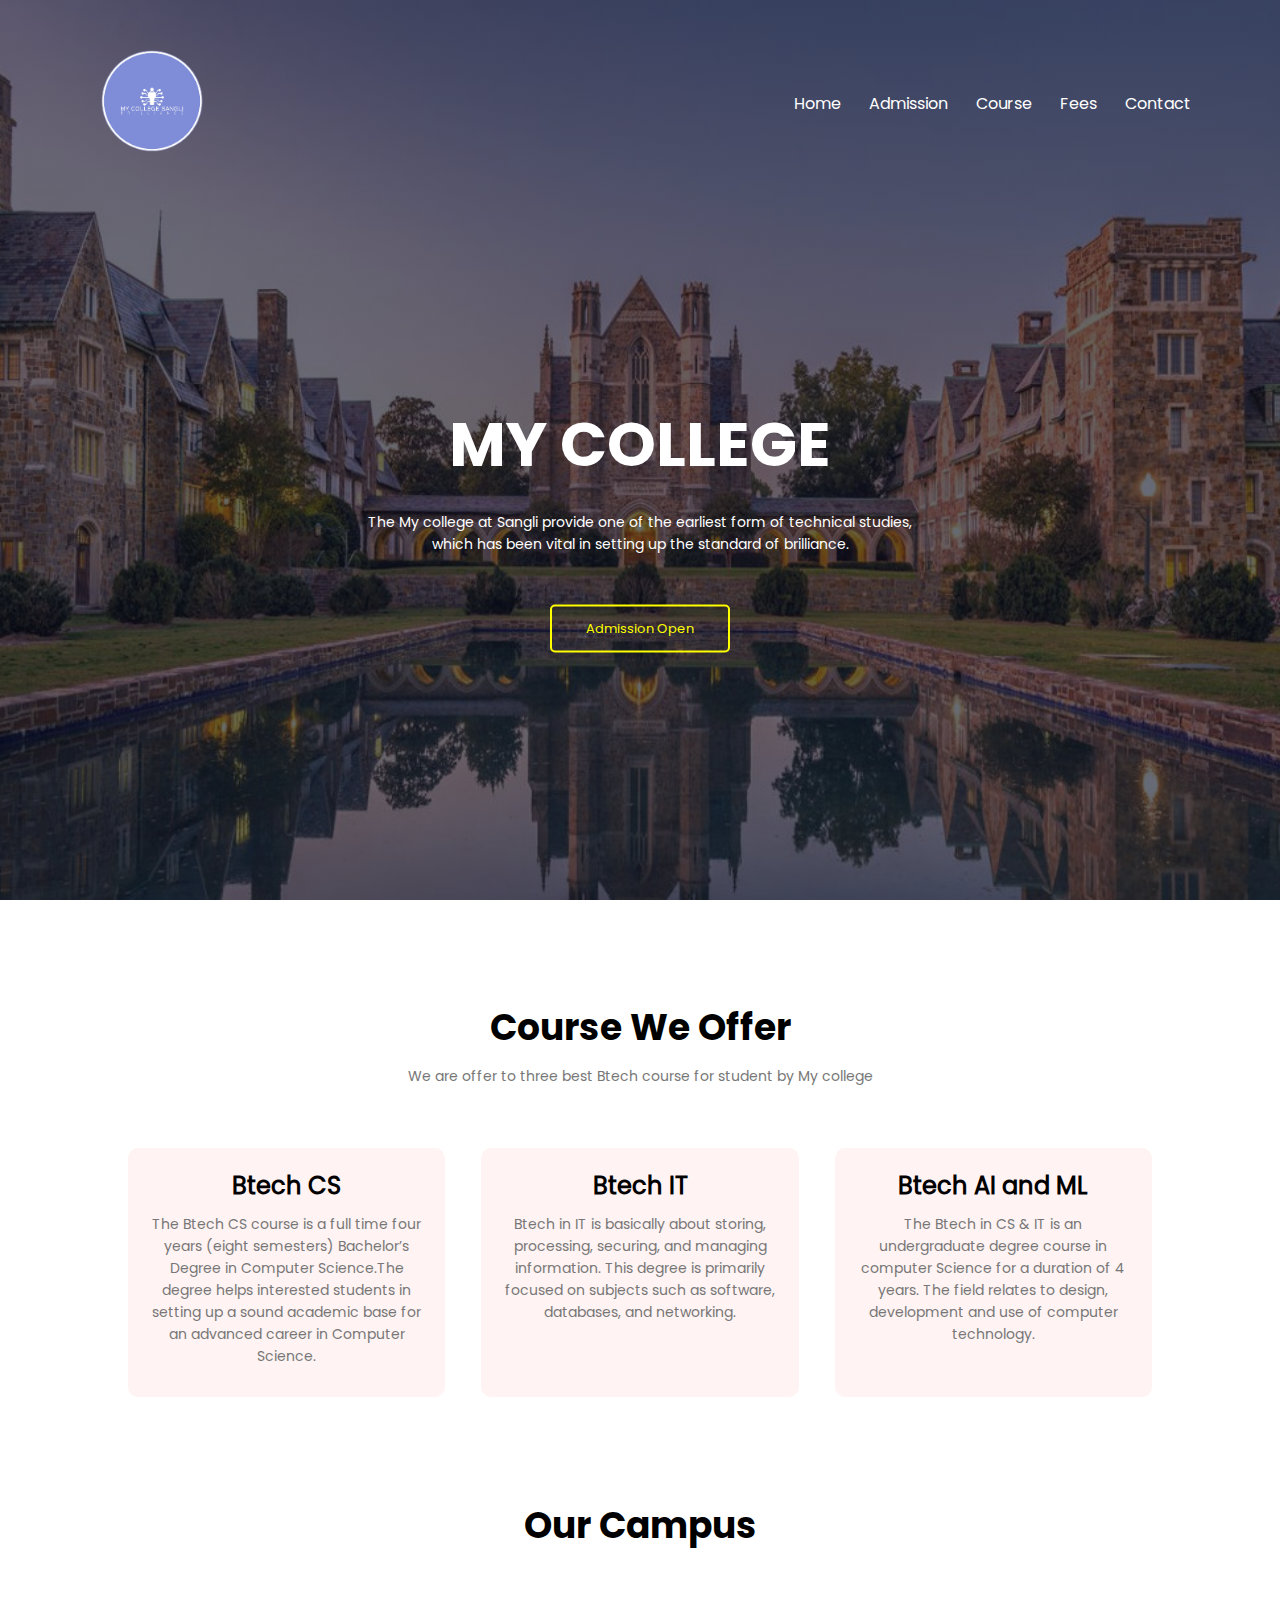
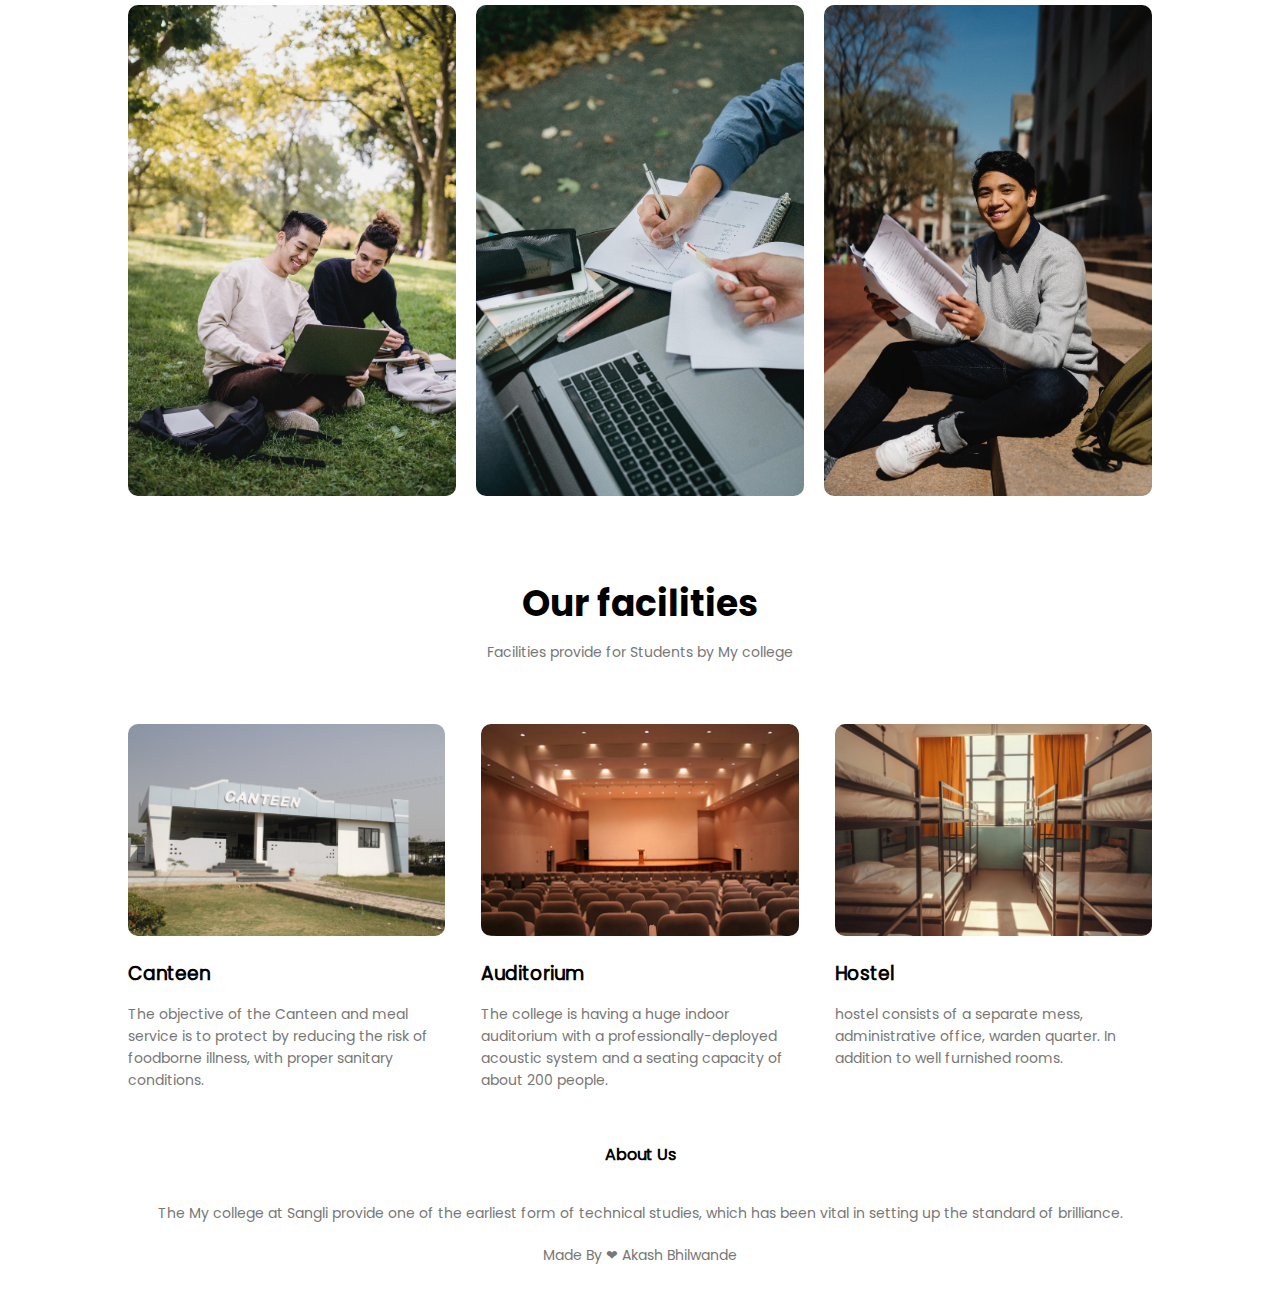
<file: index.html>
<!DOCTYPE html>
<html lang="en">
<head>
    
    <meta name="viewport"content="width=device-width, initial-scale=1.0, maximum-scale=1.0, user-scalable=0">
    <meta name="description" content="The My college at Sangli provide one of the earliest form of technical studies, which has been vital in setting up the standard of brilliance.">
    <meta name="keywords" content="My college,Collage">
    <meta name="author" content="Akash Bhilwande">

    <title>My college</title>
    
    <link rel="stylesheet" href="css/main_style.css">
    <link rel="shortcut icon" href="image/favicon.ico" type="image/svg+xml">
</head>
<body>
    
    <section class="header">
        <nav>
            <a href="index.html"><img src="image/logo.png" id="logo-img"></a>

            <div class="nav-links" id="navLinks">

                <span class="icon" onclick="hidemenu()">&#10005;</span>
                <ul>
                    <li><a href="index.html">Home</a></li>
                    <li><a href="Admission_page.html">Admission</a></li>
                    <li><a href="#course_call">Course</a></li>
                    <li><a href="fees_page.html">Fees</a></li>
                    <li><a href="Contact_page.html">Contact</a></li>
                </ul>
            </div> 
            <span class="icon" onclick="showmenu()">&#9776;</span>
        </nav>
       
        <div class="text-box">
            <h1>MY COLLEGE</h1>
            <p>The My college at Sangli provide one of the earliest form of technical studies,<br>which has been vital in setting up the standard of brilliance.</p>
            
            <a href="Admission_page.html" class="hero-btn">Admission Open</a>
        </div>
    </section>

    <!--Course of Collage-->


    <section class="course" id="course_call">
        <h1>Course We Offer</h1>
        <p>We are offer to three best Btech course for student by My college</p>

        <div class="row">
            <div class="course-col">
                <h2>Btech CS</h2>
                <p>The Btech CS course is a full time four years (eight semesters) Bachelor’s Degree in Computer Science.The degree helps interested students in setting up a sound academic base for an advanced career in Computer Science.</p>
            </div>

            <div class="course-col">
                <h2>Btech IT </h2>
                <p>Btech  in IT is basically about storing, processing, securing, and managing information. This degree is primarily focused on subjects such as software, databases, and networking. </p>
            </div>

            <div class="course-col">
                <h2>Btech AI and ML</h2>
                <p>The Btech in CS & IT  is an undergraduate degree course in computer Science for a duration of 4 years. The field relates to design, development and use of computer technology. </p>
            </div>


        </div>
    </section>

    <!--Campus Section-->

    <section class="campus">
        <h1> Our Campus</h1>
        <!-- <p>Lorem ipsum dolor sit amet consectetur adipisicing elit. Quibusdam quisquam atque non voluptate</p> -->

            <div class="row">
                <div class="campus-col">
                    <img src="image/cm1.jfif" alt="">
                    <div class="layer">
                        <h3>Environment</h3>
                    </div>
                </div>

                <div class="campus-col">
                    <img src="image/cm2.jfif" alt="">
                    <div class="layer">
                        <h3>Community</h3>
                    </div>
                </div>

                <div class="campus-col">
                    <img src="image/cm3.jfif" alt="">
                    <div class="layer">
                        <h3>Education</h3>
                    </div>
                </div>
            </div>
    </section>

    <!--Facilities Section-->

    <section class="facilities">
        <h1> Our facilities</h1>
        <p>Facilities provide for Students by My college</p>

        <div class="row">
            <div class="facilities-col">
                <img src="image/canteen.jfif" alt="">
                <h3>Canteen</h3>
                <p>The objective of the Canteen and meal service is to protect by reducing the risk of foodborne illness, with proper sanitary conditions.</p>
            </div>

            <div class="facilities-col">
                <img src="image/auditorium.jpg" alt="">
                <h3>Auditorium</h3>
                <p>The college is having a huge indoor auditorium with a professionally-deployed acoustic system and a seating capacity of about 200 people.</p>
            </div>

            <div class="facilities-col">
                <img src="image/hostel.jpg" alt="">
                <h3>Hostel</h3>
                <p>hostel consists of a separate mess, administrative office, warden quarter. In addition to well furnished rooms.</p>
            </div>
        </div>
        </section>

        <!--Call To Action Section-->

        <!-- <section class="ctn">
            <h1> &nbsp; &nbsp;&nbsp;&nbsp;&nbsp;&nbsp;&nbsp;&nbsp;&nbsp;&nbsp;&nbsp;&nbsp;&nbsp;&nbsp;&nbsp;&nbsp; </h1>
        </section> -->

         <!--Footer-->
         <section class="footer">
             <h4>About Us</h4>
            <p>The My college at Sangli provide one of the earliest form of technical studies,
                which has been vital in setting up the standard of brilliance.</p>
             <p id="copyright">Made By &#10084; Akash Bhilwande</p>
         </section>

    <!--Javascript is Start-->
    <script src="javascript/main_script.js"></script>
</body>

    
    
</html>
</file>
<file: css/main_style.css>
/* Cascading Style Sheets */

*{
    margin: 0;
    padding: 0;
    /* border: 1px solid yellow; */
}

@font-face {
    font-family: myFirstFont;
    src: url(../Poppins/Poppins-Regular.ttf);
}
    @font-face {
    font-family: bold;
    src: url(../Poppins/Poppins-Bold.ttf);
}

@font-face {
    font-family: secound;
    src: url(../Poppins/Poppins-Bold.ttf);
}

h1{
    font-family: bold;
}

body{
    font-family: myFirstFont,Verdana, Geneva, Tahoma, sans-serif;
    cursor:default;
}

    /* Website Scrollerbar */
    body::-webkit-scrollbar {
        width: 5px !important;
        height: 5px !important;
    }
    body::-webkit-scrollbar-track {
        background: #3838387c !important;
    }
    body::-webkit-scrollbar-thumb {
        background-color: #e0120ba4 !important;
        border: 1px solid #ff020279 !important;
        border-radius: 1px !important;
    }

.header{
    min-height: 100vh;
    width: 100%;
    background-image: linear-gradient(rgba(4,9,30,0.6),rgba(4,9,30,0.6)),url(../image/background.jpg);
    background-position: center;
    background-size: cover;
    position: relative;
}
nav{
    display: flex;
    padding: 2% 6%;
    justify-content: space-between;
    align-items: center;
}
nav img{
    width: 150px;
}
.nav-links{
    flex: 1;
    text-align: right;
    
}
.nav-links ul li{
    list-style: none;
    display: inline-block;
    padding: 8px 12px;
    position: relative;
    
}
.nav-links a{
    color: #fff;
    text-decoration: none;
    font-size: 16px;
    
}
.nav-links ul li::after{
    content: '';
    width: 0%;
    height: 2px;
    background: #ff0000;
    display: block;
    margin: auto;
    transition: 0.5s;
    
}
.nav-links ul li:hover::after{
    width: 100%;
    
}
.text-box{
    width: 90%;
    color: #fff;
    position:absolute;
    top: 30%;
    left: 50%;
    transform: translate(-50%,50%);
    text-align: center;
}
.text-box h1{
    font-size: 62px;
    font-weight: bold;

}
.text-box p{
    margin: 10px 0 40px;
    font-size: 14px;
    color: #fff;
    
}
.hero-btn{
    display: inline-block;
    text-decoration: none;
    color: yellow;
    border: 2px solid yellow;
    padding: 12px 34px;
    font-size: 13px;
    background: transparent;
    position: relative;
    cursor: pointer;
    border-radius: 5px;
}
.hero-btn:hover{
    color: black;
    border: 2px solid yellow;
    background:yellow;
    transition: 0.5s;
}

.icon{
    display:none;
}

/* Course */

 .course{
    width: 80%;
    margin: auto;
    text-align: center;
    padding-top: 100px;
}
h1{
    font-size: 36px;
    font-weight: 300;
}
p{
    color:#777;
    font-size: 14px;
    font-weight: 300;
    line-height: 22px;
    padding: 10px;
}
.row{
    margin-top: 5%;
    display: flex;
    justify-content: space-between;
}
.course-col{
    flex-basis: 31%;
    background: #fff3f3;
    border-radius: 10px;
    margin-bottom:5%;
    padding: 20px 12px;
    box-sizing: border-box;
    transition: 0.5s;
}
h3{
    text-align: center;
    font-weight: 600;
    margin: 10px 0px;
}
.course-col:hover{
    box-shadow: 10px 10px 24px 0px rgba(0,0,0,0.4);
}


    /*Campus*/


.campus{
    width: 80%;
    margin: auto;
    text-align: center;
    padding-top: 50px;
}
.campus-col{
    flex-basis: 32%;
    border-radius: 10px;
    margin-bottom: 30px;
    position: relative;
    overflow: hidden;
}
.campus-col img{
    width: 100%;
    display: block;
}
.layer{
    background: transparent;
    height: 100%;
    width: 100%;
    position: absolute;
    top: 0%;
    left: 0%;
    transition: 0.5s;
}

.layer:hover{
    background: rgba(0, 245, 253, 0.534);

    /* rgba(253, 0, 0, 0.7); */
}

.layer h3{
    width: 100%;
    font-weight: 500;
    color: #fff;
    font-size: 26px;
    bottom: 0%;
    left: 50%;
    transform: translate(-50%);
    position: absolute;
    opacity: 0;
    transition: 0.5s;
}

.layer:hover h3{
    opacity: 1;
    bottom: 49%;
}

/* Facilities */

.facilities{
    width: 80%;
    margin: auto;
    text-align: center;
    padding-top: 50px;
}

.facilities-col{
    flex-basis: 31%;
    border-radius: 10px;
    margin-bottom: 5%;
    text-align: left;
}
.facilities-col img{
    width: 100%;
    border-radius: 10px;
    transition: 0.5s;
}
.facilities-col p{
    padding: 0%;
}

.facilities-col h3{
    margin-top: 16px;
    margin-bottom: 15px;
    text-align: left;
}

.facilities-col img:hover{
    box-shadow: 3.5px 5px 15px 10px rgba(0, 0, 0, 0.308);
}

/* Call To Action */

.ctn{
    margin: 100px auto;
    width: 80%;
    background-image: linear-gradient(rgba(0,0,0,0.5),rgba(0,0,0,0.5)), url(../image/banner_MYC.jpg);
    background-position: center;
    background-size: cover;
    border-radius: 10px;
    text-align: center;
    padding: 100px 0;
    transition: 0.5s;
}
.ctn h1{
    color: #fff;
    margin-bottom: 40px;
    padding: 0;
}
.ctn:hover{
    margin: 100px auto;
    width: 80%;
    background-image:linear-gradient(rgba(0,0,0,0.3),rgba(0,0,0,0.3)),url(../image/banner_MYC.jpg);
    background-position: center;
    background-size: cover;
    border-radius: 10px;
    padding: 100px 0;
    box-shadow: 10px 10px 24px 0px rgba(0, 0, 0, 0.664);
}
.ctn{
    
}

/* Footer */

.footer{
    width: 100%;
    text-align: center;
    padding: 30px 0;
    margin-top: -50px;
}

.footer h4{
    margin-bottom: 25px;
    margin-top: 20px;
    font-weight: 600;
} 

/* Media query for responsive */

@media (max-width: 700px) {

    *{
        overflow-x: hidden;
        margin: 0;
        padding: 0;
    
    }
    #logo-img{
        padding: 10px;
    }
    .text-box h1{
       font-size: 30px;
       font-weight: bold;
    }
    .text-box p{
        font-size: 12px;
    }
    .nav-links ul li{
        display: block;
    }
    .nav-links{
        position: absolute;
        background: #f44336;
        height: 100vh;
        width: 200px;
        top: 0%;
        right: -200px;
        text-align: left;
        z-index: 2;
        transition: 1s;
    }
    .icon{
        display: block;
        color: #fff;
        margin: 10px;
        font-size: 25px;
        cursor: pointer;
    }
    .nav-links ul{
        padding: 30px;
    }

    /*Course in Media query*/
   
    .course-col{
        margin: 10px 10px;
    }
    .row{
        flex-direction: column;  
    }   
    .course-col:hover{
        box-shadow: 3px 3px 0.5px 0.5px rgba(0, 0, 0, 0.486);
    }
        /* Facilities */
    .facilities-col img:hover{
        box-shadow:none;
    }

    /* Call To Action in Media query*/
    .ctn h1{
        font-size: 24px;
    }
}

/* Media query is Close*/
</file>
